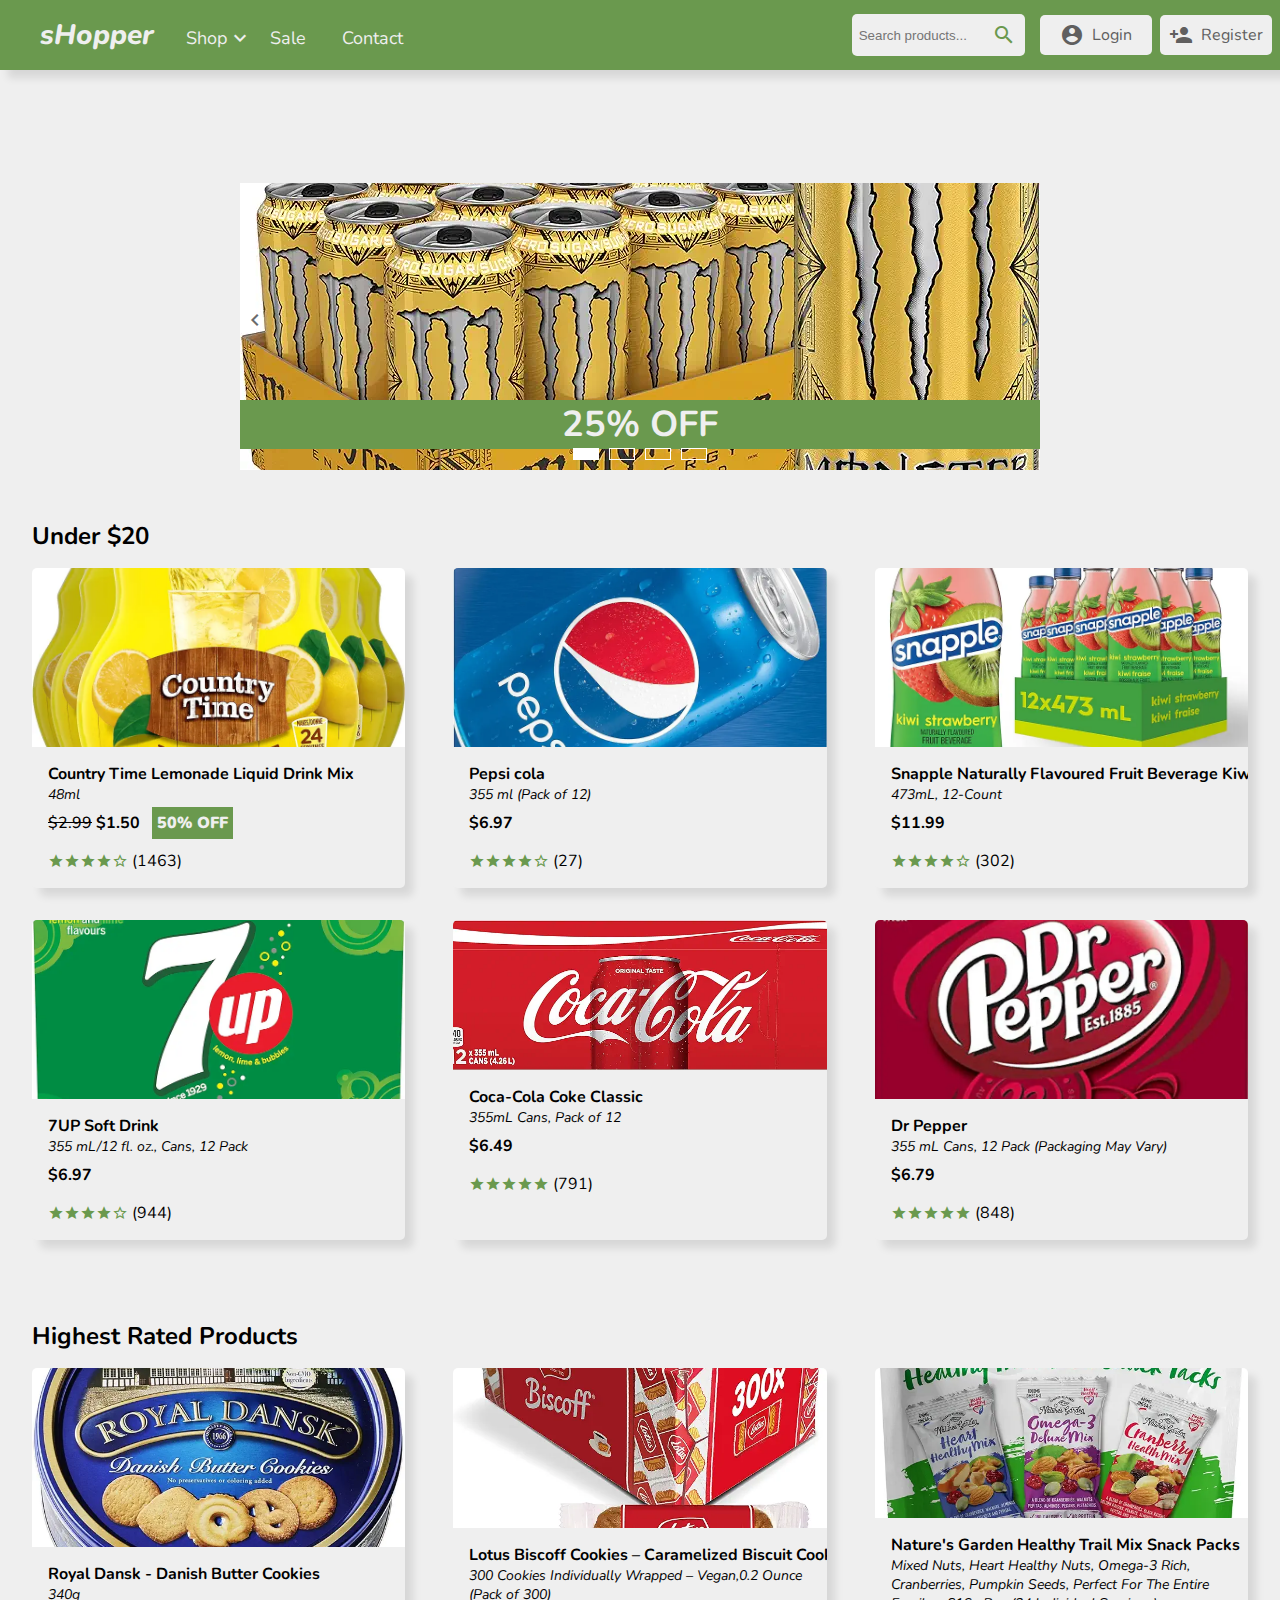
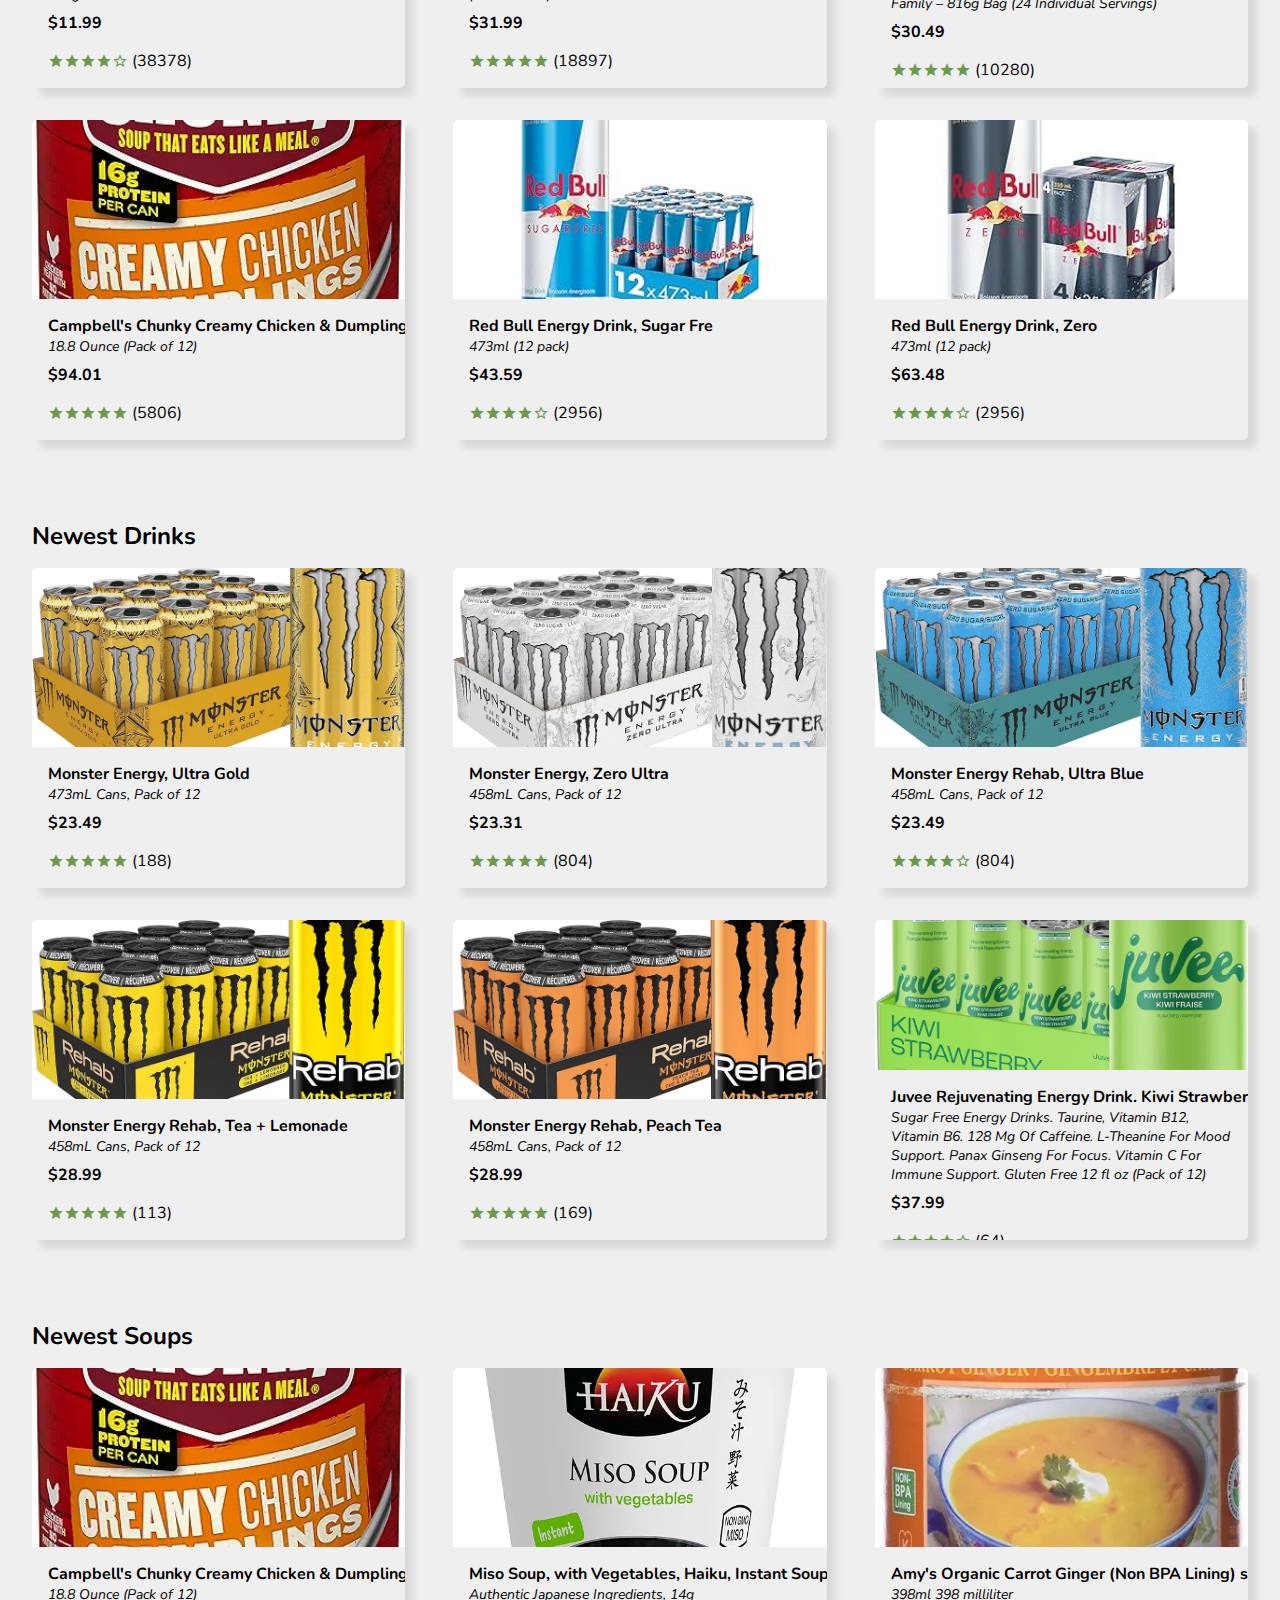
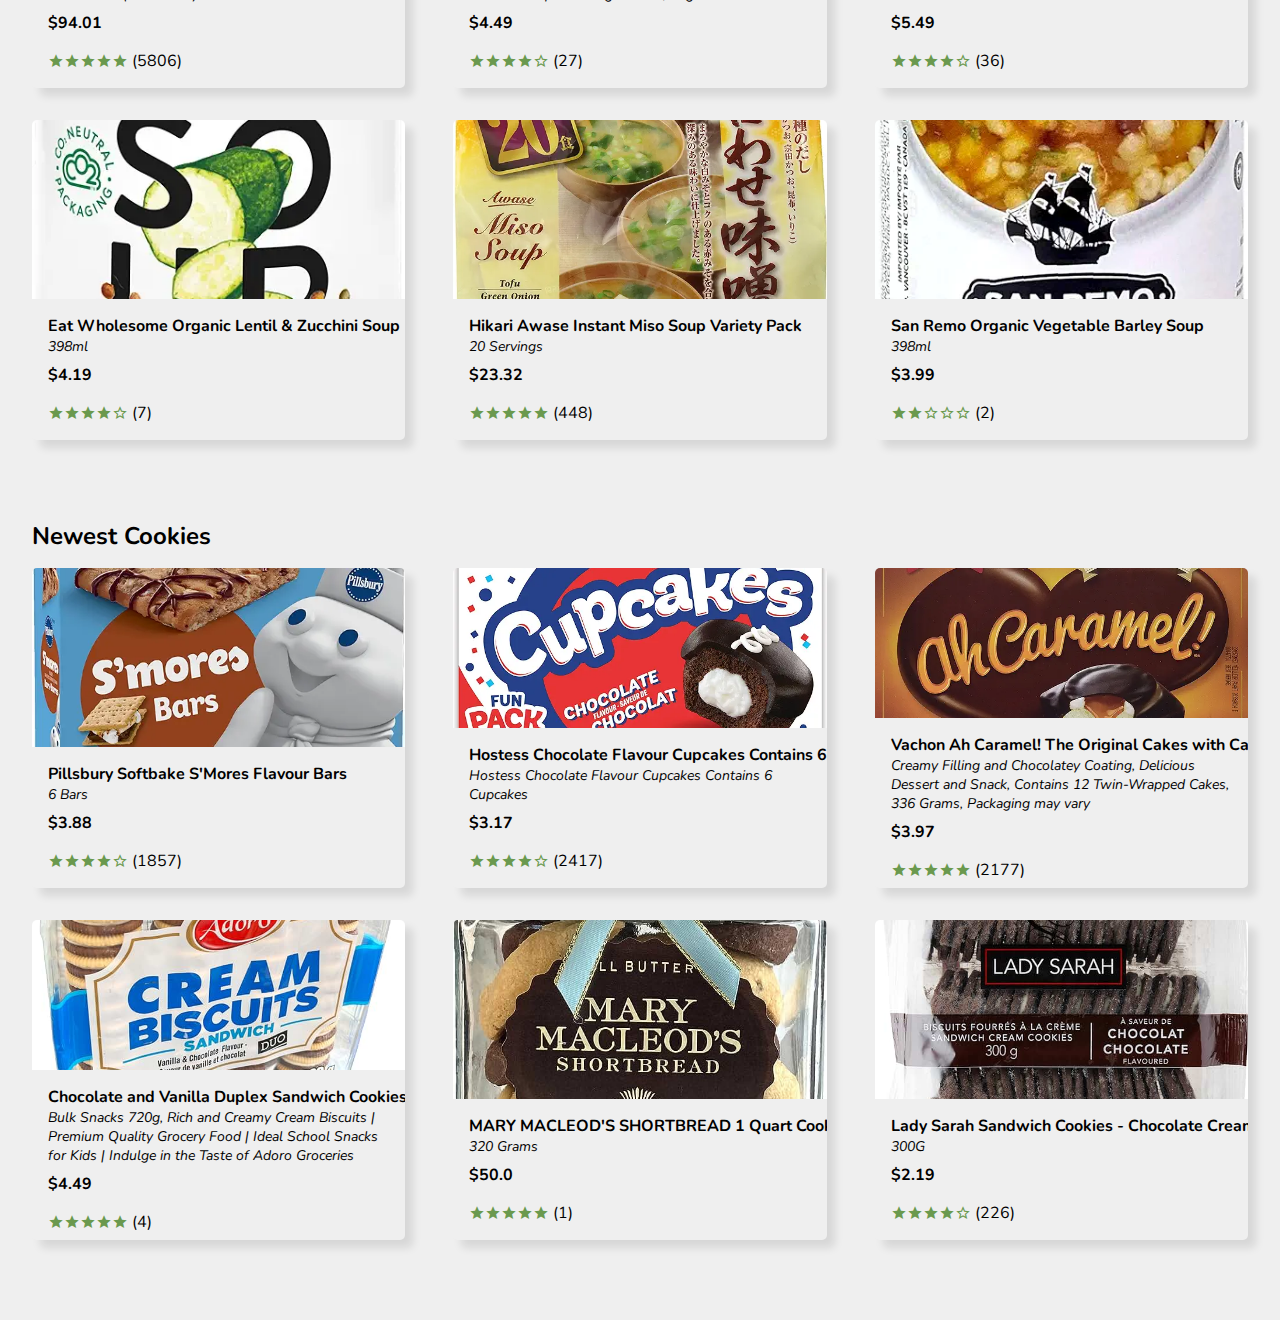
<file: index.html>
<!DOCTYPE html>
<html lang="en">

<head>
    <meta charset="UTF-8">
    <title>Hompage</title>
    <link rel="stylesheet" href="css/global.css">
    <link rel="stylesheet" href="css/index.css">
    <link rel="stylesheet" href="css//all.min.css">
    <link href="https://fonts.googleapis.com/css2?family=Material+Icons+Sharp" rel="stylesheet" />
</head>

<body>
    <!-- START OF NAV -->
    <nav>
        <div class="menu-container">
            <div class="menu-left">
                <ul>
                    <li class="menu-logo"><a href="index.html">sHopper</a></li>
                    <li class="menu-item" id="menuContextActivator">Shop <span class="material-icons-sharp">expand_more</span></li>
                    <li class="menu-item"><a href="/">Sale</a></li>
                    <li class="menu-item"><a href="/">Contact</a></li>
                </ul>
            </div>
    
            <div class="menu-right">
                <div class="search-bar">
                    <input type="text" id="searchBar" placeholder="Search products...">
                    <a href="/products/results.html" class="search-bar-button" id="searchButton"><span class="material-icons-sharp search-btn">search</span></a>
                </div>
    
                <div class="user-menu-controls">
                    <a href="cart.html" class="menu-button" id="cartMenuButton" style="display: none;"><span class="material-icons-sharp">shopping_cart</span>Cart <span id="cartItemsCount" class="cart-info-badge">0</span></a>
                    <a href="profile.html" class="menu-button" id="accountMenuButton" style="display: none;"><span class="material-icons-sharp">account_circle</span>Profile</a>
                    <a href="login.html" class="menu-button" id="loginMenuButton"><span class="material-icons-sharp">account_circle</span>Login</a>
                    <a href="signup.html" class="menu-button" id="registerMenuButton"><span class="material-icons-sharp">person_add</span>Register</a>
                </div>
            </div>
        </div>

        <div class="menu-context" id="menuContext">
            <ul>
                <li><a href="products/all.html">All Products</a></li>
                <li><a href="products/drinks.html">Drinks</a></li>
                <li><a href="products/cookies.html">Cookies</a></li>
                <li><a href="products/soups.html">Soups</a></li>
            </ul>
        </div>
    </nav>
    <!-- END OF NAV -->

    <!-- Carousel -->

    <div class="wrapper">
        <ul class="slides">
            <li>
                <div class="carousel-label">25% OFF</div>
                <img class="carousel-card" src="image/product/drink/1uDWMSVHWomx2sgj9aCiqkC5pDuSsskGwfRQI4BR.webp" alt="">
            </li>
            <li>
                <div class="carousel-label">30% OFF</div>
                <img class="carousel-card" src="image/product/soup/7zYVFw62I5xnLJevlpr4o5WFMC40Ty7diQFvwKRC.webp" alt="">
            </li>
            <li>
                <div class="carousel-label">25% OFF</div>
                <img class="carousel-card" src="image/product/cookie/M3TQFPtf4MVUTrkgpQMmAojGBvtRNaHaEu7Id7o0.jpg" alt="">
            </li>
            <li>
                <div class="carousel-label">55% OFF</div>
                <img class="carousel-card" src="image/product/soup/SOneWULybh1EUhdl7KpUCqpqtmZAWNLegfUkEnIk.webp" alt="">
            </li>
        </ul>
        <ul class="dot">
            <li id="1"></li>
            <li id="2"></li>
            <li id="3"></li>
            <li id="4"></li>
        </ul>
        <div id="prevSlide" class="slide_btn">
            <span class="material-icons-sharp icon-color">chevron_left</span>
        </div>
        <div id="nextSlide" class="slide_btn">
            <span class="material-icons-sharp icon-color">chevron_right</span>
        </div>
    </div>

    <!-- End of Carousel -->


    <script src="js/jquery-3.6.0.min.js" defer></script>
    <script src="js/indexnew.js" defer></script>
</body>

</html>
</file>
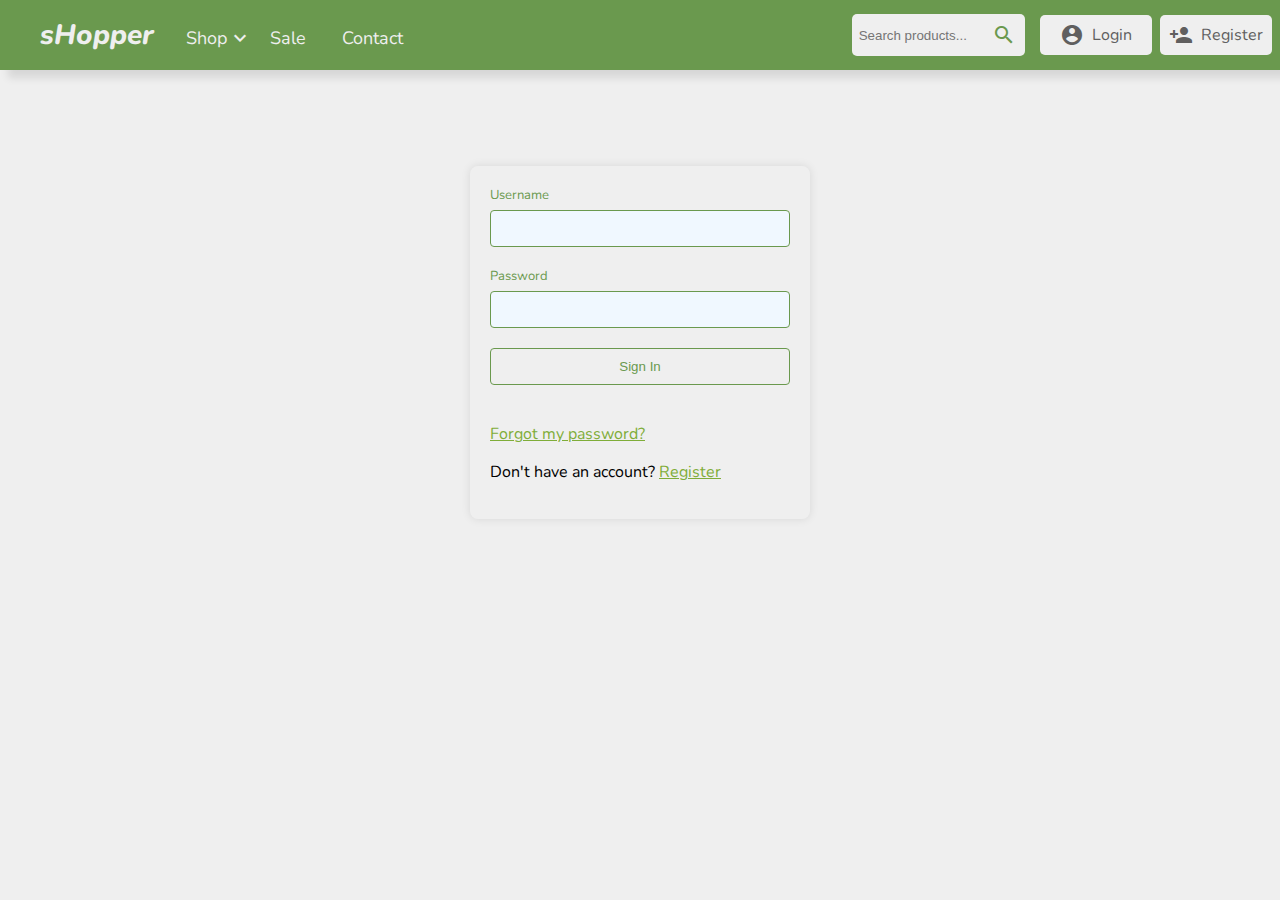
<file: cart.html>
<!DOCTYPE html>
<html lang="en">

<head>
    <meta charset="UTF-8">
    <title>Hompage</title>
    <link rel="stylesheet" href="css/global.css">
    <link rel="stylesheet" href="css/index.css">
    <link href="https://fonts.googleapis.com/css2?family=Material+Icons+Sharp" rel="stylesheet" />
    
</head>

<body>
    <!-- START OF NAV -->
    <nav>
        <div class="menu-container">
            <div class="menu-left">
                <ul>
                    <li class="menu-logo"><a href="index.html">sHopper</a></li>
                    <li class="menu-item" id="menuContextActivator">Shop <span class="material-icons-sharp">expand_more</span></li>
                    <li class="menu-item"><a href="/">Sale</a></li>
                    <li class="menu-item"><a href="/">Contact</a></li>
                </ul>
            </div>
    
            <div class="menu-right">
                <div class="search-bar">
                    <input type="text" id="searchBar" placeholder="Search products...">
                    <a href="/search" class="search-bar-button" id="searchButton"><span class="material-icons-sharp search-btn">search</span></a>
                </div>
    
                <div class="user-menu-controls">
                    <a href="cart.html" class="menu-button" id="cartMenuButton" style="display: none;"><span class="material-icons-sharp">shopping_cart</span>Cart <span id="cartItemsCount" class="cart-info-badge">0</span></a>
                    <a href="profile.html" class="menu-button" id="accountMenuButton" style="display: none;"><span class="material-icons-sharp">account_circle</span>Profile</a>
                    <a href="login.html" class="menu-button" id="loginMenuButton"><span class="material-icons-sharp">account_circle</span>Login</a>
                    <a href="signup.html" class="menu-button" id="registerMenuButton"><span class="material-icons-sharp">person_add</span>Register</a>
                </div>
            </div>
        </div>

        <div class="menu-context" id="menuContext">
            <ul>
                <li><a href="products/all.html">All Products</a></li>
                <li><a href="products/drinks.html">Drinks</a></li>
                <li><a href="products/cookies.html">Cookies</a></li>
                <li><a href="products/soups.html">Soups</a></li>
            </ul>
        </div>
    </nav>
    <!-- END OF NAV -->

    <div class="cart-container" id="cartContainer">
        <h1>Your Cart</h1>
        <table id="cart">
            <thead>
                <tr>
                    <td>Product</td>
                    <td>Price</td>
                    <td>Quantity</td>
                    <td>Actions</td>
                </tr>
            </thead>
            <tbody id="cartBody">

            </tbody>
        </table>
        <h3 id="cartTotal"></h3>
    </div>
    <div class="cart-button-container">
        <p class="button" id="clearCart">
            Clear Cart
        </p>

        <p class="button" id="checkout">
            Checkout
        </p>
    </div>
    <script src="js/jquery-3.6.0.min.js" defer></script>
    <script src="js/indexnew.js" defer></script>
</body>

</html>
</file>
<file: css/global.css>
.font-size-24 {
    font-size: 24px;
}
</file>
<file: css/index.css>
/* #region GLOBAL */
/* Author: All team members */
@import url('https://fonts.googleapis.com/css2?family=Nunito:ital,wght@0,200;0,300;0,400;0,500;0,600;0,700;1,200;1,300;1,400;1,500;1,600;1,700&display=swap');

:root {
    --global-font: 'Nunito', sans-serif;
    --white: #efefef;
    --white400: #cccccc;
    --green500: #6a994e;
    --greenAlpha: #6a994e4d;
    --green400: #386641;
    --grey: #6b6b6b;
    --transition1: color 0.3s ease-in;
}


body {
    padding: 0;
    margin: 0;
    top: 0;
    left: 0;
    width: 100%;
    background-color: #efefef;
    font-family: var(--global-font);
}

.button {
    background-color: var(--green500);
    color: var(--white);
    cursor: pointer !important;
    padding: 1rem;
    display: flex;
    flex-direction: row;
    align-items: center;
    border-radius: 5px;
    transition: background-color 0.3s ease-in;
    width: fit-content;
    
}

.icon-color {
    color: var(--grey);
    
}


.box-shadow {
    box-shadow: 4px 4px 4px rgba(0,0,0,0.1);
}
.button:hover {
    background-color: var(--green400);
    transition: background-color 0.3s ease-in;
}

.button-container {
    display: flex;
    flex-direction: row;
    justify-content: start;
    align-items: center;
}

.back-button {
    cursor: pointer;
    position: absolute;
    z-index: 100;
    top: 1;
    left: 1;
    color: var(--green500);
    transition: var(--transition1);
}

.back-button:hover {
    color: var(--green400);
    transition: var(--transition1);
}

.back-button span {
    font-size: 60px;
}

.message-container {
    display: flex;
    flex-direction: row;
    justify-content: center;
    align-items: center;
    background-color: var(--greenAlpha);
    position: absolute;
    top: 5rem;
    left: 40rem;
    padding: 0.5rem 1rem;
    border-radius: 5px;
    
    
}

.message-message {
    color: var(--green400);
    font-size: 14px !important;
    margin-right: 0.5rem;
}

.message-close {
    cursor: pointer;
    font-size: 12px;
    color: var(--green400);
    transition: color 0.3s ease-in;
}

.message-close:hover {
    color: var(--grey);
    transition: color 0.3s ease-in;
}
/* #endregion */

/* #region Navbar */
/* Author: Michael Boisvenu-Landry */
nav {
    position: sticky !important;
    top: 0;
    left: 0;
    bottom: 0;
    width: 100%;
    z-index: 999 !important;
    margin-bottom: 2em;
    box-shadow: 8px 8px 8px rgba(0, 0, 0, 0.1);
}

.menu-container {
    background-color: var(--green500);
    display: flex;
    flex-direction: row;
    align-items: center;
    justify-content: space-between;
    height: auto
}

.menu-logo a {
    font-size: 28px;
    margin-right: 2rem;
    color: var(--white);
    text-decoration: none;
    transition: var(--transition1);
    font-style: italic;
    font-weight: 800;
}

.menu-logo a:hover {
    color: var(--white400);
    transition: var(--transition1);
}

.menu-logo a:visited {
    color: var(--white);
    text-decoration: none;
}
.menu-left {
    display: flex;
    flex-direction: row;
}

.menu-left ul {
    display: flex;
    flex-direction: row;
    justify-content: start;
    align-items: center;
    list-style-type: none;
    align-items: center;
    text-align: center;
}

.menu-right {
    display: flex;
    flex-direction: row;
    align-items: center;
    justify-content: center;
    
}

.menu-item,
.menu-item a {
    color: var(--white);
    font-size: 18px;
    text-align: center;
    padding-top: 0.3em;
    display: flex;
    flex-direction: row;
    align-items: center;
    margin-right: 1em;
    cursor: pointer;
    transition: var(--transition1);
    text-decoration: none;

}

.menu-item a {
    margin-top: -0.35rem;
}
.menu-item:hover,
.menu-item a:hover{
    color: var(--white400);
    transition: var(--transition1);
}

.user-menu-controls {
    display: flex;
    flex-direction: row;
    align-items: center;
    justify-content: center;
}

.user-menu-controls a {
    text-decoration: none;
    background-color: var(--white);
    color: #605f5f;
    padding: 0.5em;
    text-align: center;
    display: flex;
    flex-direction: row;
    align-items: center;
    justify-content: center;
    margin-right: 0.5em;
    border-radius: 5px;
    height: 1.5rem;
    width: 6em;
    transition: var(--transition1);
}

.user-menu-controls a:hover {
    background-color: var(--white400);
    transition: background-color 0.3s ease-in;
}

.user-menu-controls a span {
    margin-right: 0.5rem;
}

.cart-info-badge {
    background-color: var(--green500);
    border-radius: 5px;
    display: flex;
    align-items: center;
    justify-content: center;
    color: var(--white);
    padding: 0.2em;
    height: 1.2em;
    width: auto;
    margin-left: 0.4em;
}

.menu-context {
    position: absolute;
    top: 4.3em;
    left: 10em;
    height: 14.7em;
    background-color: var(--green500);
    width: 10em;
    display: none;
}

.menu-context ul {
    list-style-type: none;
    padding-left: 0;
}

.menu-context ul li {
    padding: 1em 0.5em;
    transition: background-color 0.3s ease-in;
    cursor: pointer;
}

.menu-context ul li:hover {
    padding: 1em 0.5em;
    background-color: var(--green400);
    transition: background-color 0.3s ease-in;
}
.menu-context ul li a {
    text-decoration: none;
    color: var(--white);
    font-size: 18px;
}
/* #endregion */

/* #region Search Bar */
/* Author: Michael Boisvenu-Landry */
.search-bar {
    flex-direction: row;
    display: flex;
    text-align: center;
    align-items: center;
    margin-right: 1.5em;
}

.search-bar input {
    background-color: var(--white);
    border: none;
    padding: 0.5em;
    margin-right: -2.5em;
    border-radius: 5px;
    transition: width 0.3s ease-in;
    width: 12em;
    height: 1.75rem;
}

.search-bar input:focus {
    transition: width 0.3s ease-in;
    width: 18em;
}

.search-bar-button {
    border: none;
    outline: none;
    position: relative;
    color: var(--green500);
    padding-top: 0.4em;
}
/* #endregion */

/* #region Carousel */
/* Author: Shuhan Han */
.wrapper {
    position: relative;
    width: 800px;
    height: 300px;
    overflow: hidden;
    margin: 50px auto;
    margin-top: 100px;
    display: block;
}

.wrapper ul {
    margin: 0;
    padding: 0;
    position: absolute;
}

.dot {
    margin: 0;
    padding: 0;
    list-style: none;
}

ul.slides {
    width: 3200px;
    left: 0px;
    transition: all .5s;
}

ul.slides li {
    width: 800px;
    height: 300px;
    overflow: hidden;
    float: left;
}

ul.slides li img {
    width: 100%;
    height: 100%;
    object-fit: cover;
}

.dot {
    bottom: 10px;
    width: 100%;
    display: flex;
    justify-content: center;
}

.dot li {
    border: 1px solid #fff;
    margin: 0 5px;
    width: 24px;
    height: 10px;
}

.slide_btn {
    display: flex;
    justify-content: center;
    align-items: center;
    width: 30px;
    height: 100%;
    color: #fff;
    position: absolute;
    font-size: 24px;
}

.carousel-label {
    text-align: center;
    font-size: 36px;
    font-weight: bold;
    color: var(--white);
    background-color: var(--green500);
    position: relative;
    bottom: -230px;
}

.carousel-card {
    top: -36px;
    position: relative;
    z-index: -1
}

#prevSlide {
    left: 0;
}

#nextSlide {
    right: 0;
}

.slide_btn i {
    color: var(--grey);
    transition: .5s;
}

.slide_btn:hover i {
    color: var(--green400);
}

.menu {
    position: static;
    margin: 50px auto;
    text-align: center;
}

.menu li {
    list-style-type: none;
    display: inline-block;
    margin-right: 35px;
    font-size: 40px;
}

.menu a {
    text-decoration: none;
}

.menu li:nth-child(2) {
    visibility: hidden;
}

/* #endregion */

/* #region Homepage */
/* Author: Shuhan Han, Michael Boisvenu-Landry */
.home-product-container {
    display: flex;
    flex-wrap: wrap;
    justify-content: space-between;
    padding: 0 2rem;
    height: fit-content;
    margin-bottom: 3rem;
}

.home-product-category-title {
    padding-left: 2rem;
    font-size: 24px;
}

.card-clickable {
    cursor: pointer !important;
}

.home-product-card {
    cursor: pointer !important;
    width: calc(33.33% - 2rem);
    height: 320px;
    margin-bottom: 2rem;
    box-sizing: border-box;
    display: flex;
    flex-direction: column;
    box-shadow: 8px 8px 8px rgba(0, 0, 0, 0.1);
    border-radius: 5px;
    overflow: hidden;
    transition: transform 0.3s ease-out;
}

.home-product-card:hover {
    transform: scale(1.05);
    transition: transform 0.3s ease-out;
}

.home-product-card-content {
    flex-grow: 1;
    padding: 1rem;
    box-sizing: border-box;
    display: flex;
    flex-direction: column;
    
}

.home-product-img {
    object-fit: cover;
    width: 100%;
    min-height: 150px;
    max-height: 300px;
}

.home-product-name {
    font-size: 16px;
    font-weight: 700;
    white-space: nowrap;
    text-overflow: ellipsis;
}

.home-product-description {
    font-style: italic;
    font-size: 14px;    
    margin-bottom: 0.5rem;
    text-overflow: ellipsis;
}

.home-product-price {
    font-weight: 700;
    margin-bottom: 1rem;
}

.card-discount {
    text-decoration: line-through;
    font-weight: 500;
}

.percentage-off {
    margin-left: 0.5rem;
    font-weight: 900;
    color: var(--white);
    padding: 5px;
    background-color: var(--green500);
}

.home-product-rating {
    display: flex;
    flex-direction: row;
    align-items: center;
}

.home-product-rating .star-rating {
    color: var(--green500);
}

.home-product-rating .product-rating-count {
    margin-left: 0.25rem;
}

/* #endregion */

/*#region Product Page */
/* Author: Michael Boisvenu-Landry */
.product-page-container {
    display: flex;
    flex-direction: row;
    
    
    padding: 3rem 10rem;
}

.product-page-info {
    display: flex;
    flex-direction: column;
}

.product-page-image {
    margin-right: 4rem;
}

.product-page-image img {
    width: auto;
    height: 450px;
}

#productPageName {
    color: var(--green500);
    font-weight: 700;
    font-size: 42px;
    margin-bottom: -1rem;
}

#productPagePrice {
    font-size: 20px;
    font-weight: 300;
}

#productPageCategory {
    margin-bottom: -1rem;
}
/* #endregion */

/* #region Cart */
/* Author: Michael Boisvenu-Landry */
tr {
    outline: 2px solid var(--green500);
    border-radius: 5px;
    

}

td {
    
}

thead tr td {
    font-weight: 700;
    padding: 0.5rem 0.5rem;
}

table {
    width: 100%;
}

.cart-container {
    display: flex;
    justify-content: flex-start;
    align-items: flex-start;
    flex-direction: column;
    padding: 1rem 10rem;
}

tbody tr td {
    padding-left: 1rem;
}
.cart-container h1 {
    font-size: 32px;
    color: var(--green500);
    margin-bottom: 1rem;
}
.cart-item {
    display: flex;
    flex-direction: row;
    align-items: center;
    padding: 1rem;
}

.cart-item img {
    margin-right: 1rem;
    
}

.cart-item-name {
    padding-top: 1rem;
}

tr .button {
    margin-left: -1rem;
}

.cart-button-container {
    padding-left: 9.8rem;
    display: flex;
    flex-direction: row;
}

.cart-button-container .button {
    margin-right: 1rem;
}
/* #endregion */

/* #region ShoppingPage */

/* Author: Michael Boisvenu-Landry */
.results-container {
    padding: 1rem;
}

.results-container #resultText {
    color: var(--green500);
    margin-bottom: -1rem;
    padding-left: 9rem;
}

.results-container #resultCount {
    padding-left: 9rem;
}
.shopping-page-container {
    display: flex;
    flex-direction: row;
    padding: 3rem 1rem;
}

.shopping-page-links {
    width: 33%;
    height: 200px;
    padding: 1rem;
}

.shopping-page-links h1 {
    color: var(--green500);
}
.shopping-page-links ul {
    display: flex;
    flex-direction: column;
    list-style-type: none;
    padding: 0;
    outline: 0.5px solid var(--grey);
    
}

.shopping-page-links ul li {
    cursor: pointer !important;
    padding: 1rem;
    border-bottom: 0.5px solid var(--grey);
    background-color: var(--white);
    color: var(--green500);
    transition: background-color 0.3s ease-in-out;
}

.shopping-page-links ul li:hover {
    background-color: var(--green400);
}

.shopping-page-links ul li a {
    text-decoration: none;
    font-size: 20px;
    width: 100%;
    padding: 0;
    color: var(--green500); /* Set the color explicitly for non-hover state */
    transition: color 0.3s ease-in-out; /* Add the transition property for color */
}

.shopping-page-links ul li:hover a {
    color: var(--white); /* Change color on hover */
}

.shopping-page-links ul li a:visited {
    text-decoration: none;
}

.shopping-page-links ul .category-link-active {
    background-color: var(--green500);
    color: var(--white);
}

.shopping-page-links ul .category-link-active a {
    text-decoration: none;
    font-size: 20px;
    color: var(--white); /* Set the color explicitly for the active state */
}

.shopping-page-links ul .category-link-active a:visited {
    text-decoration: none;
}

#productsContainer {
    display: flex;
    flex-direction: row;
    flex-wrap: wrap;
    gap: 20px;
    max-width: 1200px;
    margin: 0 auto;
}

.product-card-shopping-container {
    flex-basis: calc(25% - 20px);
    box-sizing: border-box;
    outline: 1px solid var(--grey);
    width: 25%;
    border-radius: 5px;
    transition: transform 0.3s ease-in;
}

.product-card-shopping-container:hover {
    transform: scale(1.05);
    transition: transform 0.3s ease-in;
}

.product-card-shopping-top {
    padding: 0;
    display: flex;
    flex-direction: column;
    border-bottom: 1px solid var(--grey);
}

.product-card-shopping-top h1 {
    font-size: 20px;
    padding: 0 1rem;
    margin-bottom: -0.5rem;
}

.product-card-shopping-top p {
    font-size: 14px;
    padding: 0 1rem;
}

.product-card-shopping-bottom {
    display: flex;
    flex-direction: column;
    padding: 0 1rem;
}

.product-card-shopping-bottom h2 {
    font-size: 16px;
    font-weight: 400;
    
}

.product-card-price-container {
    padding-top: 1rem;
    display: flex;
    flex-direction: row;
    align-items: center;
}

.bolder {
    font-weight: 700;
}
.product-card-price {
    margin-right: 0.5rem;
}
.product-card-shopping-img {
    padding: 0;
    width: 100%;
    max-height: 200px;
    object-fit: cover;
}

.card-button-container {
    display: flex;
    flex-direction: row;
    
}

.more-info-button {
    margin-right: 1rem;
}

/* #endregion */

/* #region Login & Register */
/* Author: Maha Fouda */
.user-page-container {
    width: 100%;
    display: flex;
    justify-content: center;
    align-items: center;
    padding-top: 4rem;
    
}

.form {
    background-color: var(--white);
    padding: 20px;
    border-radius: 8px;
    box-shadow: 0 0 10px rgba(0, 0, 0, 0.1);
    text-align: left;
    width: 300px;
}


.back-icon {
    position: absolute;
    top: 20px;
    left: 20px;
    padding: 10px;
    color: var(--white);
    font-size: 18px;
    /* Adjust the size as needed */
    cursor: pointer;
}

.form-group {
    margin-bottom: 20px;
}

.form-group label {
    display: block;
    margin-bottom: 1px;
    color: var(--green500);
    font-size: 13px;
}

.form-group input {
    width: 100%;
    padding: 10px;
    box-sizing: border-box;
    margin-top: 5px;
    background-color: aliceblue;
    border: 1px solid var(--green500);
    border-radius: 4px;
}

.form-button {
    width: 100%;
    padding: 10px;
    box-sizing: border-box;
    background-color: var(--white);
    color: var(--green500);
    border: 1px solid var(--green500);
    border-radius: 4px;
    cursor: pointer;
    transition: background-color 0.3s ease-in-out, color 0.3s ease-in-out;
}

.form-button:hover {
    background-color: var(--green500);
    color: var(--white);
    transition: background-color 0.3s ease-in-out, color 0.3s ease-in-out;
}


.forgot-password,
.register-link {
    color: #7FAD39;
    text-decoration: underline;
}

.login-container p {
    color: darkgrey;
    font-size: 13px;
}

.error-message {
    color: var(--green400);
    font-size: 12px;
    margin-top: 5px;
}

.login-link {
    color: #7FAD39;
    text-decoration: underline;
}


/* #endregion */

/* #region Featured Products */
/* Author: Shuhan Han */
.card img {
    width: 100%;
    height: 300px;
    object-fit: cover;
    border-bottom: 1px solid #ddd;
}

.card-content {
    padding: 20px;
}

.card-title {
    font-size: 18px;
    font-weight: bold;
    margin-bottom: 10px;
}

.card-description {
    font-size: 14px;
    color: #555;
}

.card-price {
    font-size: 16px;
    font-weight: bold;
    color: #e44d26;
    margin-top: 10px;
}

.card-rating {
    font-size: 16px;
    color: #6f70a3;
    margin-top: 10px;
}
/* #endregion */

/* #region Profile */
/* Author: NnamdiEchegini */
#userProfileBody{
    display: flex;
    justify-content: center;
}

#userProfileContainer{
    display: flex;
    flex-direction: row;
    width: 75%;
    height: 722px;
    margin-top: 10px;

}
/**LEFT CONTAINER**/
#leftProfileContainer{
    background-color: white;
    margin: 15px 50px 0 40px;
    border-radius: 10px;
    width: 27%;
    height: 320px;
    display: flex;
    flex-direction: column;


}

#profilePicContainer{
    margin-top: 30px;
    height: 130px;
    display: flex;
    justify-content: center;
    align-items: center;
}


#profilePhoto{
    height: 130px ;
    width: 140px;
    border-radius: 50%;
    background-size: cover;
    background-position: center;
    background-repeat: no-repeat;
    border: 3px solid var(--green500);

}

#profileNameContainer{
    display: flex;
    flex-direction: row;
    margin-bottom: -2rem;
    justify-content: center;
    padding: 5px;
    color: var(--green500);
    
}
#profileNameContainer h3:first-child{
    margin-right: 7px;
}

#profileNameContainer h3{
    font-weight: 900;
    font-size: larger;
}

#emailContainer{
    display: flex;
    justify-content: center;
}
#emailContainer h4{
    font-style: italic;

}

#dpchangeContainer{
    display: flex;
    justify-content: center;
    
}

#dpButton {
    cursor:  pointer !important;
    font-family: var(--global-font);
    padding: 8px;
    color: white;
    background-color: var(--green500);
    border: none;
    outline: none;
    border-radius: 3px;
    transition: background-color 0.3s ease-in;
}

#dpButton:hover {
    background-color: var(--green400);
    transition: background-color 0.3s ease-in;
}

/*right side of user registration*/

#rightProfileContainer{
    background-color: white;
    width: 62%;
    height: 695px;
    margin-top: 15px;
    display: flex;
    flex-direction: column;
    justify-content: flex-start;
    border-radius: 8px;
    padding: 2rem;
}

.formTitle{
    margin-bottom: 1rem;
    color: var(--green500);
    
    
}

.userInfoInputBoxOne{
    width: 100%;
    display: flex;
    flex-direction: row;
    padding: 10px;
   
}
.userInfoInputBoxOne label{
    font-size: 18px;
    font-weight: 500;
    color: var(--green500);

}

.userInfoInputBoxOne input{
    border-radius: 7px;
    outline: none;
    border: 2px solid var(--green500);
    padding: 0 10px;
    font-weight: 500;
    height: 30px;
    transition: border-color 0.3s ease-in;
}

.userInfoInputBoxOne input:focus {
    border-color: var(--green400);
    transition: border-color 0.3s ease-in;
}
.userInfoInputBoxTwo{
    width: 100%;
    display: flex;
    flex-direction: column;
    padding: 10px;

}
.userInfoInputBoxTwo label{
    font-size: 18px;
    font-weight: 500;
    margin-top: 7px;
    color: var(--green500);

}

.userInfoInputBoxTwo input{
    border-radius: 7px;
    outline: none;
    border: 2px solid var(--green500);
    padding: 0 10px;
    font-weight: 500;
    height: 30px;
    transition: border-color 0.3s ease-in;
}

.userInfoInputBoxTwo input:focus {
    border-color: var(--green400);
    transition: border-color 0.3s ease-in;
}

.userInfoInputBoxTwo select {
    border-radius: 7px;
    outline: none;
    border: 2px solid var(--green500);
    padding: 0 10px;
    font-weight: 500;
    height: 30px;
    transition: border-color 0.3s ease-in;
}

.fandlname{
    display: flex;
    flex-direction: column;
    
}

.fandlname:first-child{
    margin-right: 8px;
}

.formSubmitBtnContainer {
    display: flex;
    flex-direction: row;
    justify-content: space-around;
    align-items: flex-start;
    margin-top: 2px;
    
}

.submitbtn{
    background-color: var(--green500);
    color: var(--white);
    cursor: pointer !important;
    padding: 1rem;
    display: flex;
    flex-direction: row;
    align-items: center;
    border-radius: 5px;
    transition: background-color 0.3s ease-in;
    width: 80px;
    outline: none;
    border: none;
    height: fit-content;
    font-size: 16px;
    
} 

.submitbtn:hover {
    background-color: var(--green400);
    transition: background-color 0.3s ease-in;
}

.errorSpan {
    color: red;
    font-size: 15px;
    margin-top: 2px;
    display: block;
}
/* #endregion */
</file>
